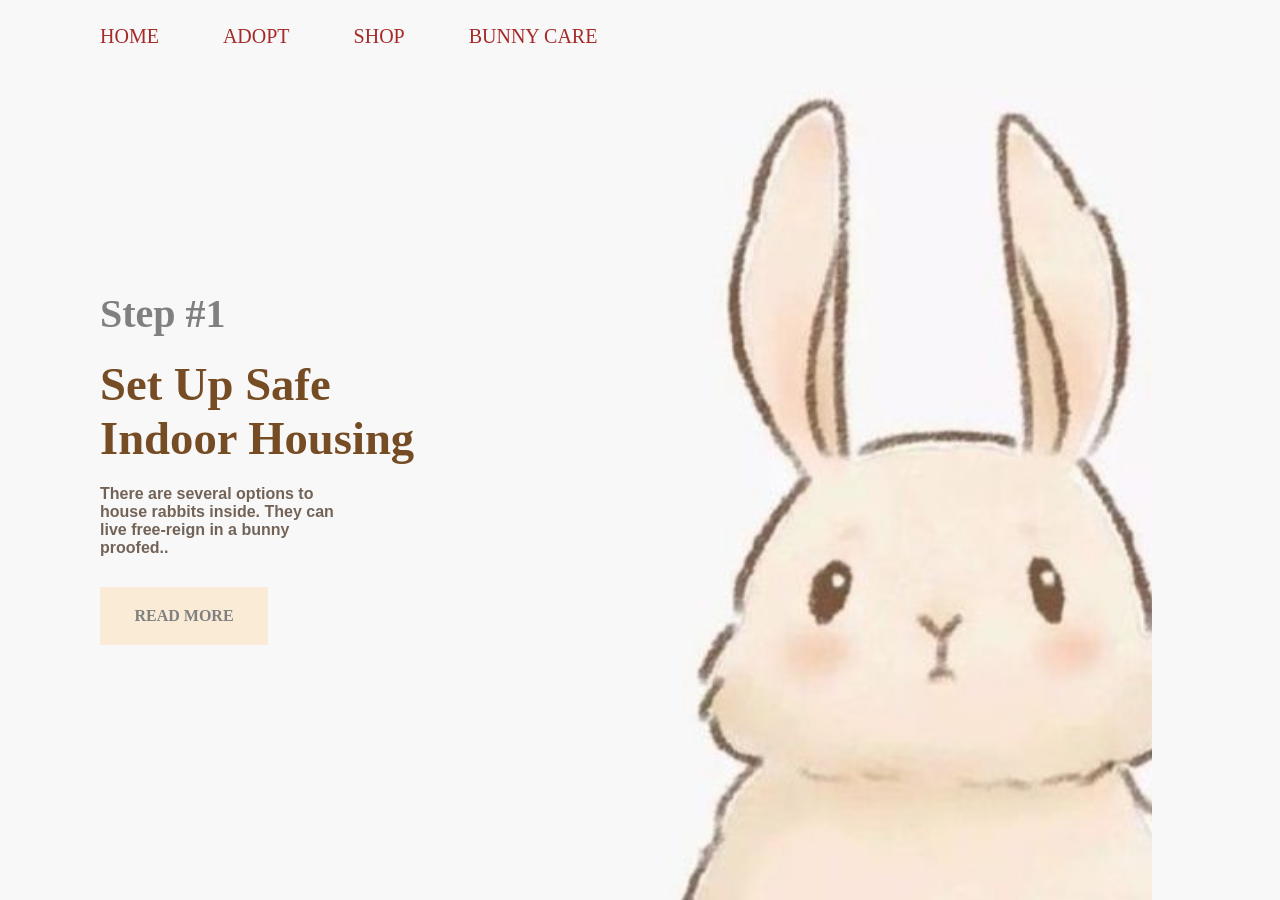
<file: index.html>
<!doctype html>
<html>
  <head>
    <title>Bunny World</title>
    <meta name="viewport" content="width=device-width" />
    <link rel="stylesheet" type="text/css" href="css/global.css" />
    <link rel="stylesheet" type="text/css" href="css/typography.css" />
  </head>
  <body>
    <script>
      function opencontent1(x) {
        document.getElementById('info1').style.display = "block";
        document.getElementById('info2').style.display = "none";
      }
    </script>
      <section class="navigation">
            <div class="home"><a href="index.html"><p>HOME</p></a></div>
            <div class="adopt"><a href="adopt.html"><p>ADOPT</p></a></div>
            <div class="shop"><a href="shop.html"><p>SHOP</p></a></div>
            <div class="bunnycare"><a href="bunnycare.html"><p>BUNNY CARE</p></a></div>
      </section>
      <section class="container">
          <div class="kiri">
              <div class="topic1"><h1>Step #1</h1></div>
              <div class="bunnycaree"><h2>Set Up Safe<br>Indoor Housing</h2></div>
              <div class="isi"><h3>There are several options to house rabbits inside. They can live free-reign in a bunny proofed.. </h3></div>
              <div class="readmore"><a href="bunnycare.html"><h4>READ MORE</h4></a></div>
          </div>
		  <div class="kanan"></div>
      </section>
  </body>
</html>
</file>
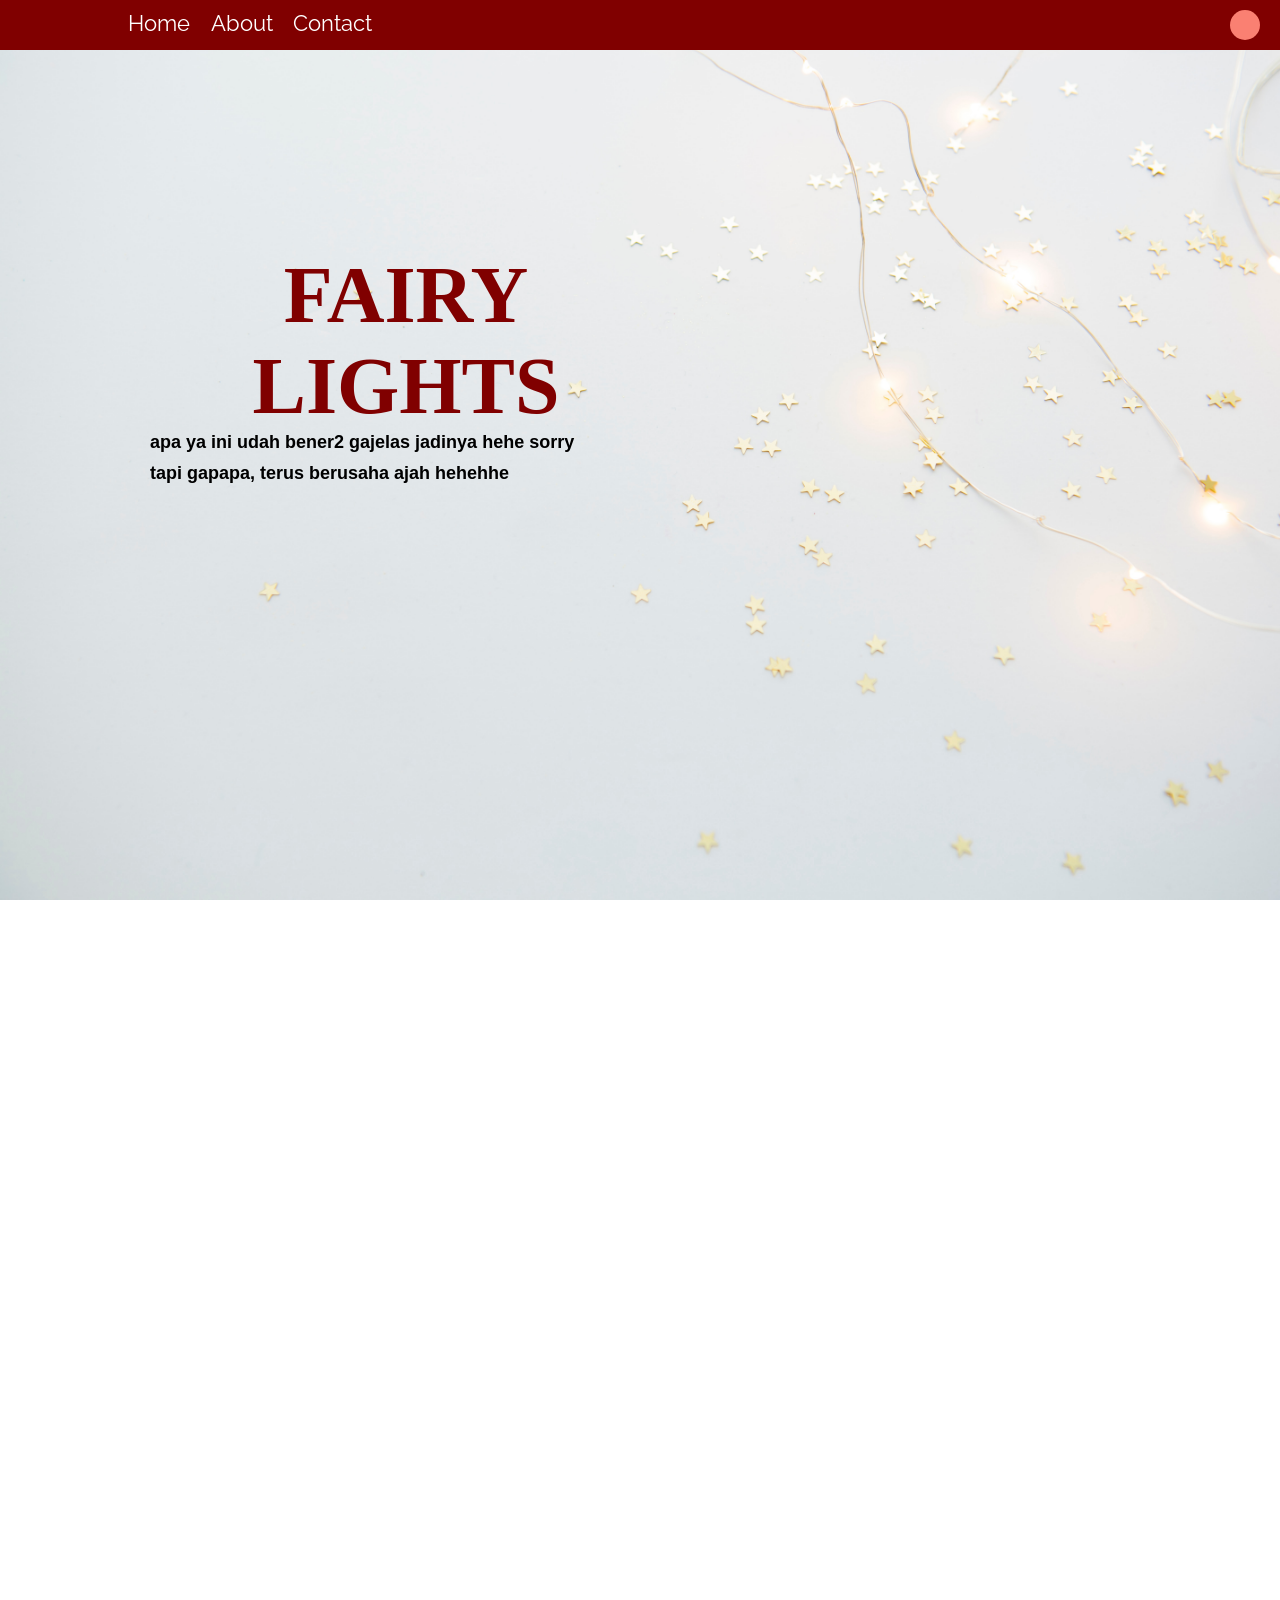
<file: REGINA_01023180060/index.html>
<!doctype html>
<html>
  <head>
    <meta name="viewport" content="width=device-width" />
    <link rel="stylesheet" type="text/css" href="css/global.css" />
    <link rel="stylesheet" type="text/css" href="css/typography.css" />
  </head>
  <body>
    <nav>
      <main>
        <a href="index.html" class="menu">Home</a>
        <a href="about.html" class="menu">About</a>
        <a href="contact.html" class="menu">Contact</a>
        <div class="selalukananatas"></div>
      </main>
    </nav>
    <section class="full">
    
        <div class="melayang">
          <h1>Fairy Lights</h1>
          <h3>apa ya ini udah bener2 gajelas jadinya hehe sorry</h3>
          <h3>tapi gapapa, terus berusaha ajah hehehhe</h3>
        </div>
    </section>
    <section></section>
  </body>
</html>
</file>
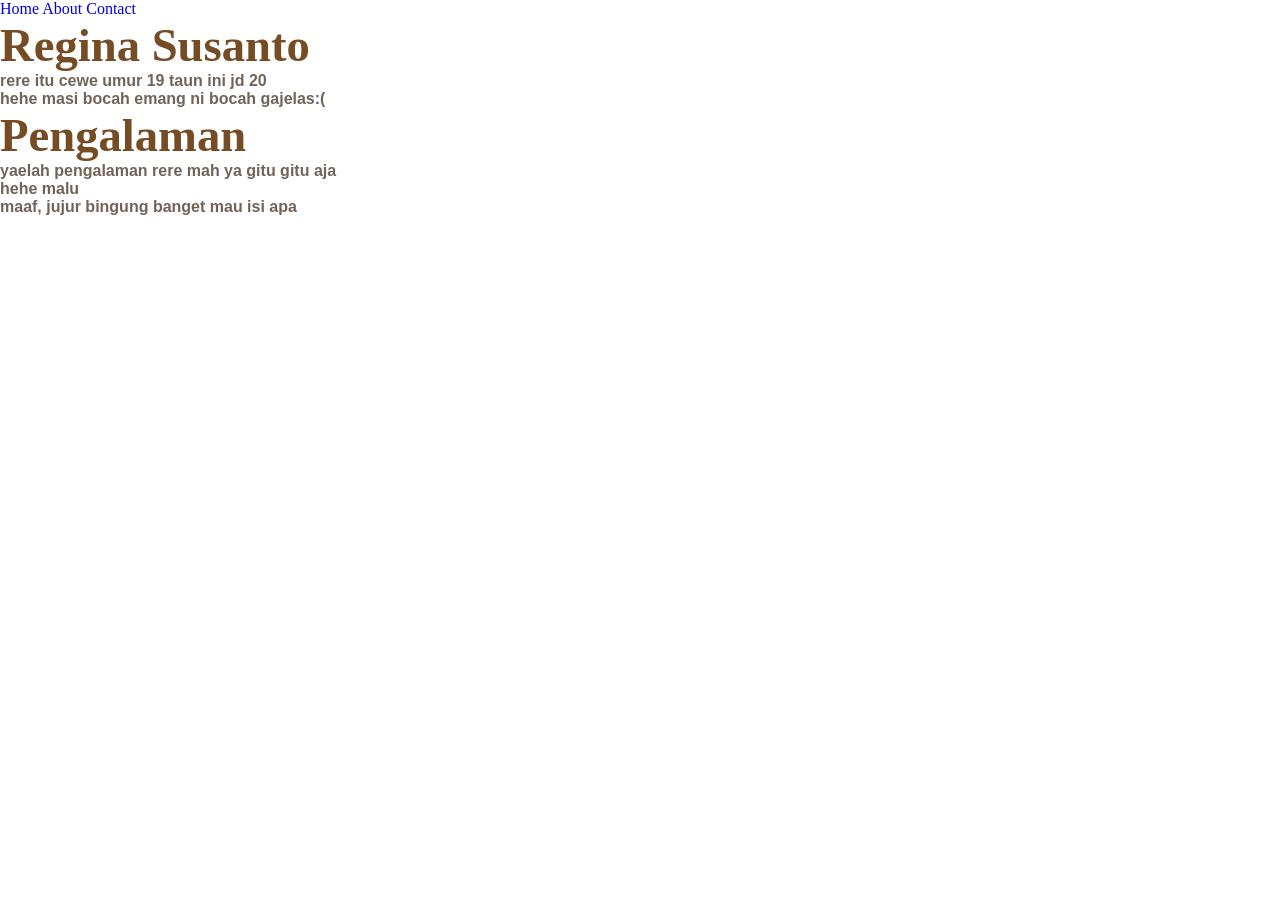
<file: about.html>
<!doctype html>
<html>
  <head>
    <meta name="viewport" content="width=device-width" />
    <link rel="stylesheet" type="text/css" href="css/global.css" />
    <link rel="stylesheet" type="text/css" href="css/typography.css" />
  </head>
  <body>
    <nav>
      <main>
        <a href="index.html" class="menu">Home</a>
        <a href="about.html"class="menu">About</a>
        <a href="contact.html"class="menu">Contact</a>
        <div class="selalukananatas"></div>
      </main>
    </nav>
    <section class="full">
      <main>
        <div class="melayang">
          
        <h2>Regina Susanto</h2>
        <h3>rere itu cewe umur 19 taun ini jd 20</h3>
        <h3>hehe masi bocah emang ni bocah gajelas:(</h3>
        <h2>Pengalaman</h2>
        <h3>yaelah pengalaman rere mah ya gitu gitu aja</h3>
        <h3>hehe malu</h3>
        <h3>maaf, jujur bingung banget mau isi apa</h3>
      </div>
      </main>
    </section>
    <section></section>
  </body>
</html>
</file>
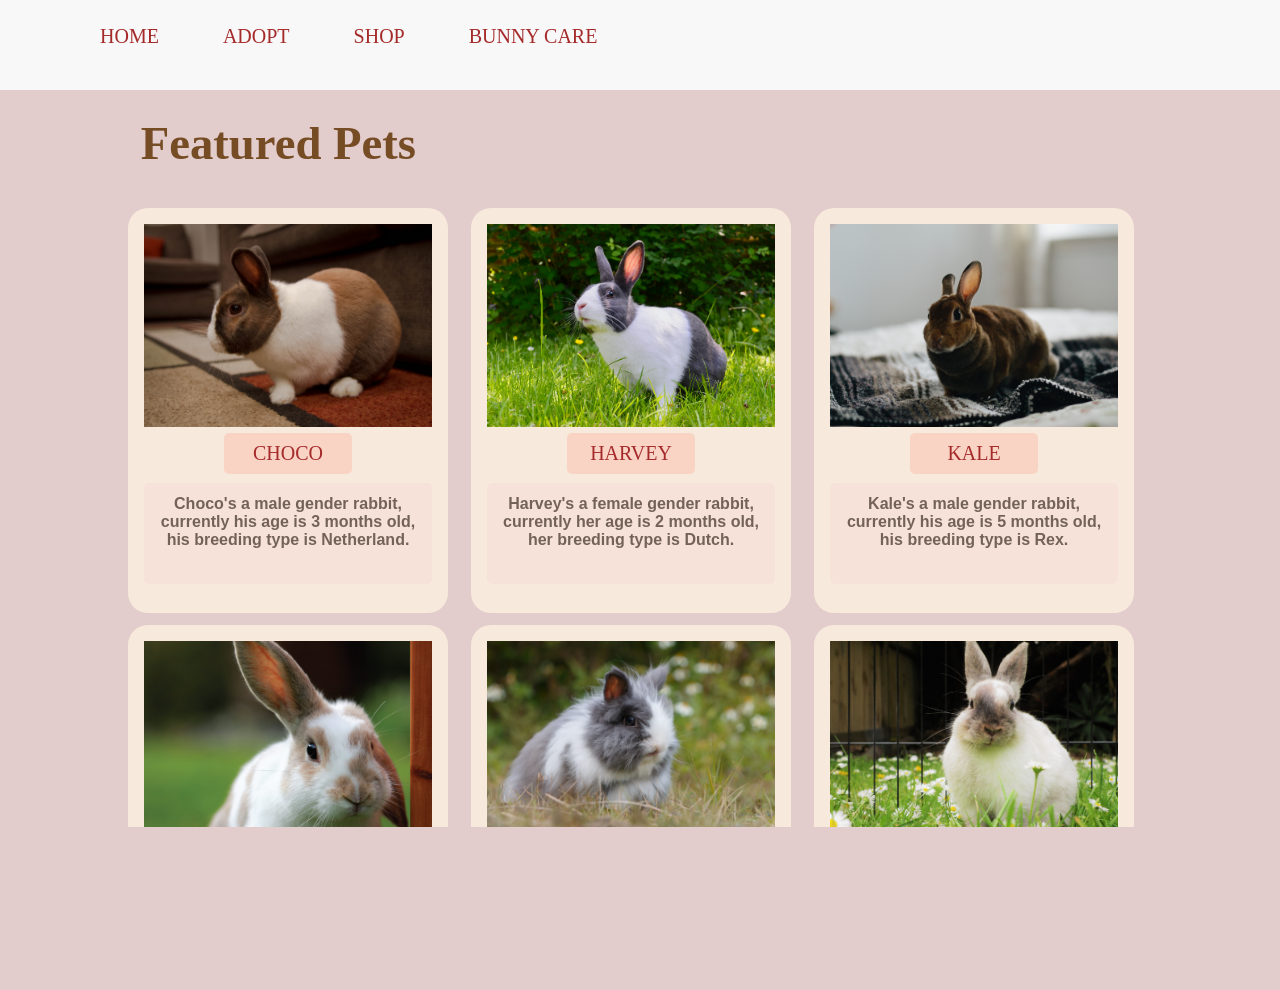
<file: adopt.html>
<!doctype html>
<html>
  <head>
    <title>Bunny World</title>
    <meta name="viewport" content="width=device-width" />
    <link rel="stylesheet" type="text/css" href="css/global.css" />
    <link rel="stylesheet" type="text/css" href="css/typography.css" />
  </head>
  <body>
      <section class="navigation">
            <div class="home"><a href="index.html"><p>HOME</p></a></div>
            <div class="adopt"><a href="adopt.html"><p>ADOPT</p></a></div>
            <div class="shop"><a href="shop.html"><p>SHOP</p></a></div>
            <div class="bunnycare"><a href="bunnycare.html"><p>BUNNY CARE</p></a></div>
      </section>
      <section>
        <div class="background2">
        <div class ="featured"><h2>Featured Pets</h2></div>
        <div class="shapefull">
        <div class="shape">
          <div class="rabbit1"></div>
          <div class="name"><p>CHOCO</p></div>
          <div class="description"><h3>Choco's a male gender rabbit, currently his age is 3 months old, his breeding type is Netherland.</h3></div>
        </div>
        <div class="shape">
          <div class="rabbit2">
          </div>
          <div class="name"><p>HARVEY</p></div>
          <div class="description"><h3>Harvey's a female gender rabbit, currently her age is 2 months old, her breeding type is Dutch.</h3></div>
        </div>
        <div class="shape">
          <div class="rabbit3">
            
          </div>
          <div class="name"><p>KALE</p></div>
          <div class="description"><h3>Kale's a male gender rabbit, currently his age is 5 months old, his breeding type is Rex.</h3></div>
          </div>
        <div class="shape">
          <div class="rabbit4">
           
          </div>
           <div class="name"><p>ABBY</p></div>
           <div class="description"><h3>Abby's a female gender rabbit, currently her age is 15 months old, her breeding type is Mini Satin.</h3></div>
        </div>
        <div class="shape">
          <div class="rabbit5">
            
          </div>
          <div class="name"><p>BACCA</p></div>
          <div class="description"><h3>Bacca's a male gender rabbit, currently his age is 2 months old, his breeding type is Jersey Wooly.</h3></div>
        </div>
        <div class="shape">
          <div class="rabbit6">
            
          </div>
          <div class="name"><p>TAKI</p></div>
          <div class="description"><h3>Taki's a female gender rabbit, currently her age is 9 months old, her breeding type is Polish.</h3></div>
        </div>
        </div>
         </div>
    </section>
</file>
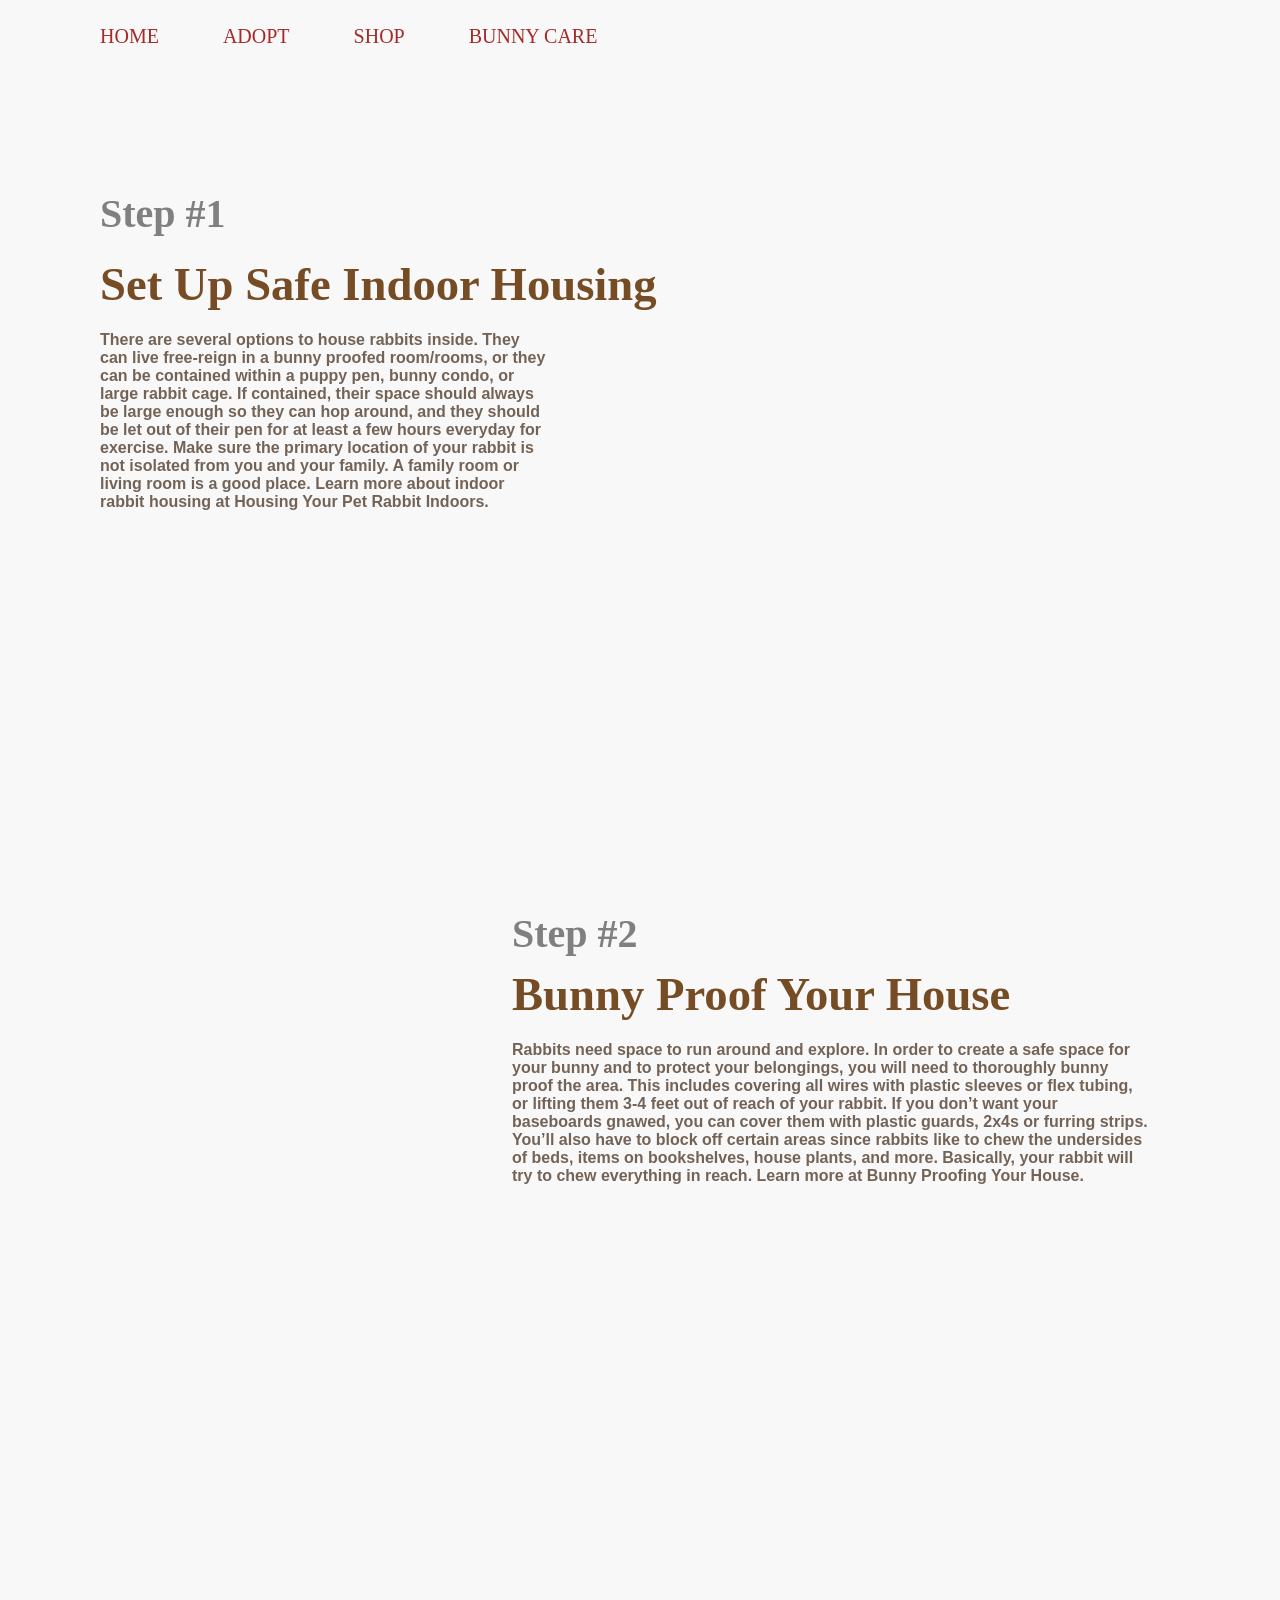
<file: bunnycare.html>
<!doctype html>
<html>
  <head>
    <title>Bunny World</title>
    <meta name="viewport" content="width=device-width" />
    <link rel="stylesheet" type="text/css" href="css/global.css" />
    <link rel="stylesheet" type="text/css" href="css/typography.css" />
  </head>
  <body>
      <section class="navigation">
            <div class="home"><a href="index.html"><p>HOME</p></a></div>
            <div class="adopt"><a href="adopt.html"><p>ADOPT</p></a></div>
            <div class="shop"><a href="shop.html"><p>SHOP</p></a></div>
            <div class="bunnycare"><a href="bunnycare.html"><p>BUNNY CARE</p></a></div>
      </section>
     <section class="container">
          <div class="kiri">
              <div class="topik1"><h1>Step #1</h1></div>
              <div class="bunnycaree"><h2>Set Up Safe Indoor Housing</h2></div>
              <div class="isi1"><h3>There are several options to house rabbits inside. They can live free-reign in a bunny proofed room/rooms, or they can be contained within a puppy pen, bunny condo, or large rabbit cage.  If contained, their space should always be large enough so they can hop around, and they should be let out of their pen for at least a few hours everyday for exercise.

Make sure the primary location of your rabbit is not isolated from you and your family. A family room or living room is a good place. Learn more about indoor rabbit housing at Housing Your Pet Rabbit Indoors.</h3></div>
          </div>
      </section>
      <section class="container">
              <div class="topik"><h1>Step #2</h1></div>
              <div class="judul"><h2>Bunny Proof Your House</h2></div>
              <div class="fill"><h3>Rabbits need space to run around and explore. In order to create a safe space for your bunny and to protect your belongings, you will need to thoroughly bunny proof the area. This includes covering all wires with plastic sleeves or flex tubing, or lifting them 3-4 feet out of reach of your rabbit.

If you don’t want your baseboards gnawed, you can cover them with plastic guards, 2x4s or furring strips. You’ll also have to block off certain areas since rabbits like to chew the undersides of beds, items on bookshelves, house plants, and more. Basically, your rabbit will try to chew everything in reach. Learn more at Bunny Proofing Your House.</h3></div>
      </section>
</file>
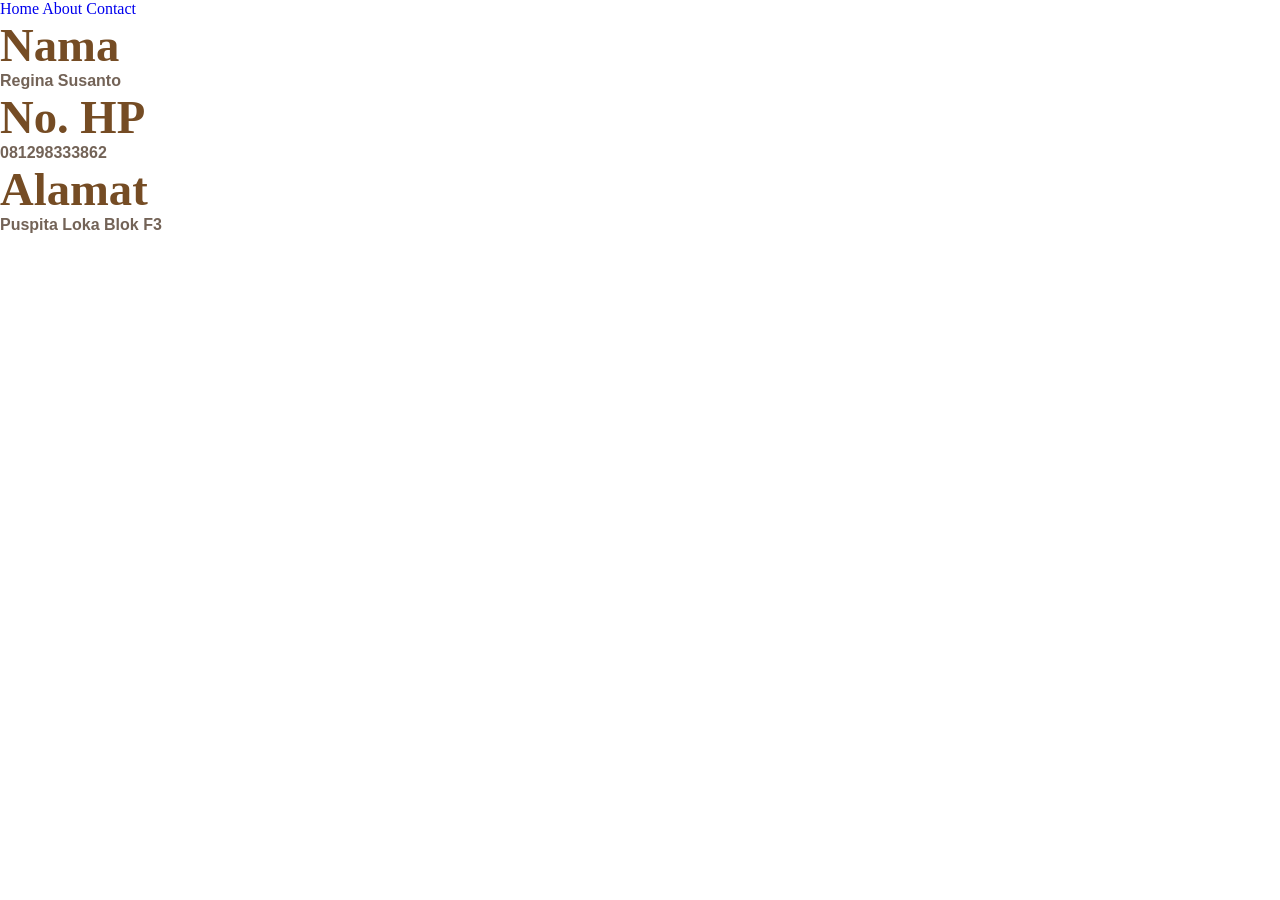
<file: contact.html>
<!doctype html>
<html>
  <head>
    <meta name="viewport" content="width=device-width" />
    <link rel="stylesheet" type="text/css" href="css/global.css" />
    <link rel="stylesheet" type="text/css" href="css/typography.css" />
  </head>
  <body>
    <nav>
      <main>
        <a href="index.html" class="menu">Home</a>
        <a href="about.html"class="menu">About</a>
        <a href="contact.html"class="menu">Contact</a>
        <div class="selalukananatas"></div>
      </main>
    </nav>
    <section class="full">
      <main>
        <div class="melayang">
        <h2>Nama</h2>
        <h3>Regina Susanto</h3>
        <h2>No. HP</h2>
        <h3>081298333862</h3>
        <h2>Alamat</h2>
        <h3>Puspita Loka Blok F3</h3>
      </div>
      </main>
    </section>
    <section></section>
  </body>
</html>
</file>
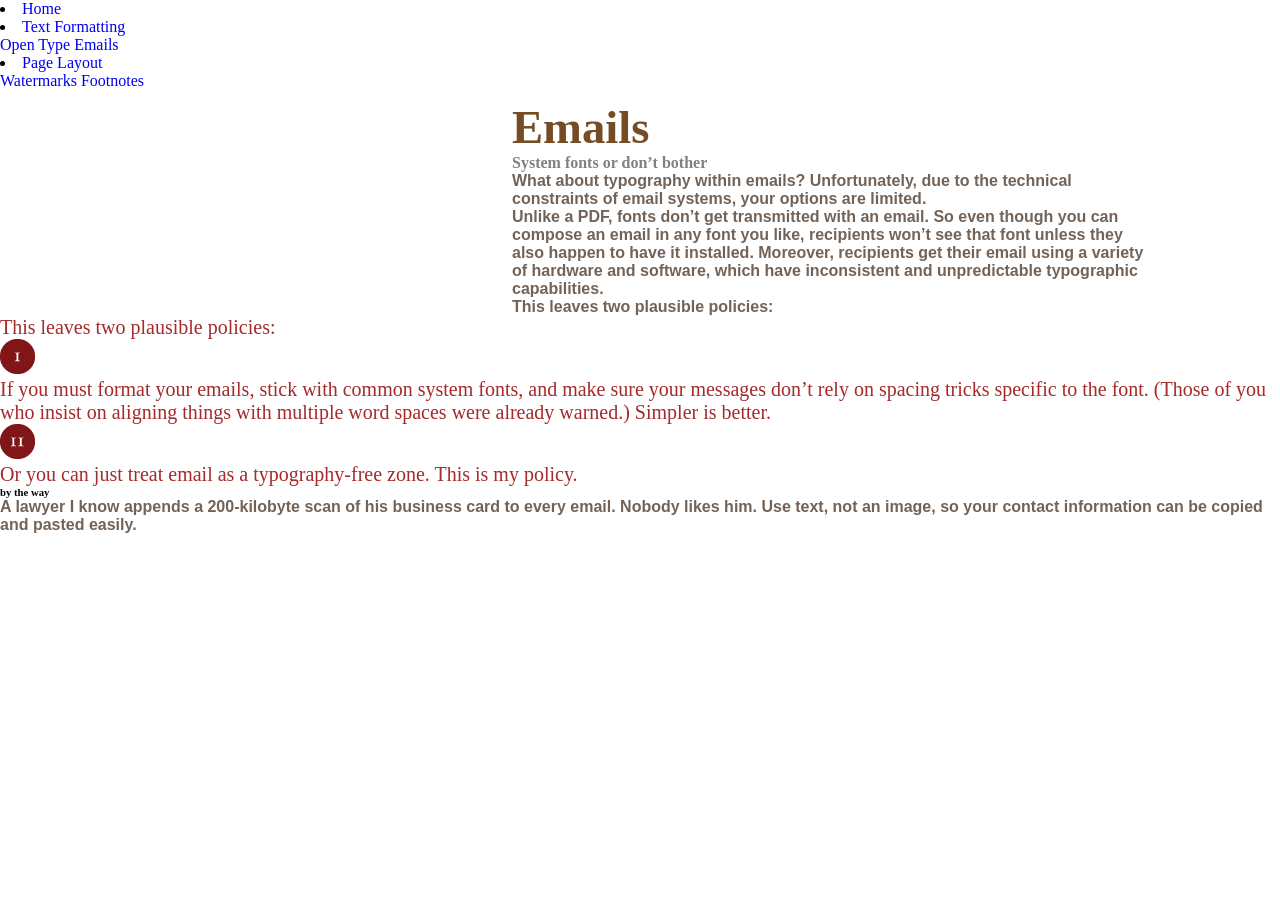
<file: emails.html>
<!doctype html>
<html>
  <head>
    <title>Typography for Lawyers</title>
    <meta name="viewport" content="width=device-width" />
    <link rel="stylesheet" type="text/css" href="css/global.css" />
    <link rel="stylesheet" type="text/css" href="css/typography.css" />
  </head>
  <body>
    <nav>
      <main>
        <li><a href="index.html" class="menu">Home</a></li>
        <li class="dropdown">
          <a href="#" class="menu">Text Formatting</a>
          <div class="dropdown-content">
            <a href="opentype.html" class="menu">Open Type</a>
            <a href="emails.html" class="menu">Emails</a>
          </div>
        </li>
        
        <li class="dropdown">
          <a href="#" class="menu">Page Layout</a>
          <div class="dropdown-content">
            <a href="watermarks.html" class="menu">Watermarks</a>
            <a href="footnotes.html" class="menu">Footnotes</a>
          </div>
        </li>
      </main>
    </nav>
    
    <section class="full">
      <main>
        <div class="judul">
          <h2>Emails</h2>
          <h4>System fonts or don’t bother</h4>
          <h3>What about typography within emails? Unfortunately, due to the technical constraints of email systems, your options are limited.</h3>
          <h3>Unlike a PDF, fonts don’t get transmitted with an email. So even though you can compose an email in any font you like, recipients won’t see that font unless they also happen to have it installed. Moreover, recipients get their email using a variety of hardware and software, which have inconsistent and unpredictable typographic capabilities.</h3>
          <h3>This leaves two plausible policies:</h3>
        </div>
      </main>
    </section>
    
    <section class="full">
      <main>
        <div class="textone">
          <p>This leaves two plausible policies:</p>
        </div>
        <div class="texttwo">
            <div class="twodivide">
              <div class="number"><img src="image/number1.png" width="35" height="35"></div>
              <div class="textdivide">
                <p>If you must format your emails, stick with common system fonts, and make sure your messages don’t rely on spacing tricks specific to the font. (Those of you who insist on aligning things with multiple word spaces were already warned.) Simpler is better.

</p>
              </div>
            </div>
            <div class="twodivide">
              <div class="number"><img src="image/number2.png" width="35" height="35"></div>
              <div class="textdivide">
              <p>Or you can just treat email as a typography-free zone. This is my policy.

</p>
</div>
<div class="textthree">
<h6>by the way</h6>

<h3>A lawyer I know appends a 200-kilobyte scan of his business card to every email. Nobody likes him. Use text, not an image, so your contact information can be copied and pasted easily.</h3>
              </div>
            </div>
            </div>
            </main>
            </section>
  </body>
</html>
</file>
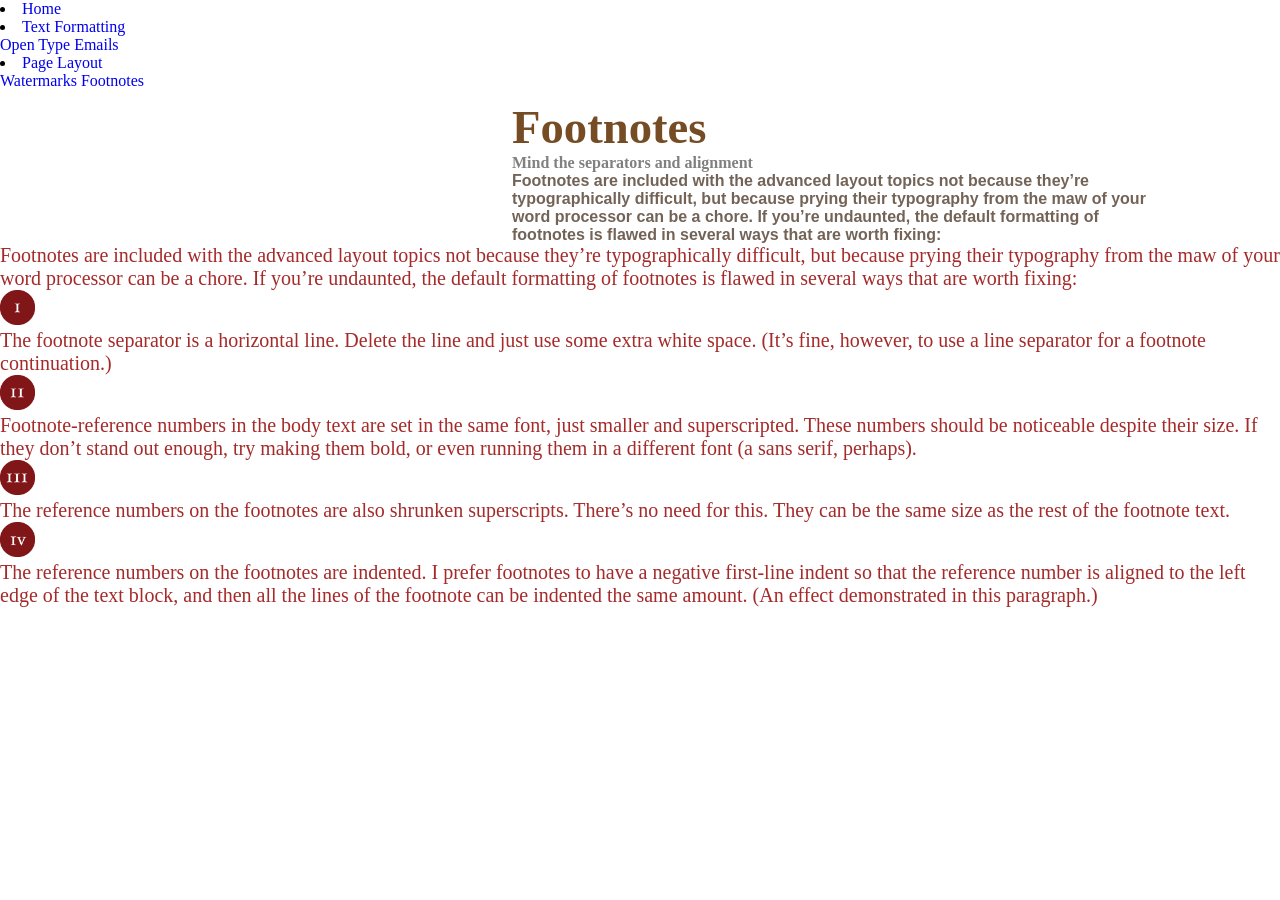
<file: footnotes.html>
<!doctype html>
<html>
  <head>
    <title>Typography for Lawyers</title>
    <meta name="viewport" content="width=device-width" />
    <link rel="stylesheet" type="text/css" href="css/global.css" />
    <link rel="stylesheet" type="text/css" href="css/typography.css" />
  </head>
  <body>
    <nav>
      <main>
        <li><a href="index.html" class="menu">Home</a></li>
        <li class="dropdown">
          <a href="#" class="menu">Text Formatting</a>
          <div class="dropdown-content">
            <a href="opentype.html" class="menu">Open Type</a>
            <a href="emails.html" class="menu">Emails</a>
          </div>
        </li>
        
        <li class="dropdown">
          <a href="#" class="menu">Page Layout</a>
          <div class="dropdown-content">
            <a href="watermarks.html" class="menu">Watermarks</a>
            <a href="footnotes.html" class="menu">Footnotes</a>
          </div>
        </li>
      </main>
    </nav>
    
    <section class="full">
      <main>
        <div class="judul">
          <h2>Footnotes</h2>
          <h4>Mind the separators and alignment</h4>
          <h3>Footnotes are included with the advanced layout topics not because they’re typographically difficult, but because prying their typography from the maw of your word processor can be a chore. If you’re undaunted, the default formatting of footnotes is flawed in several ways that are worth fixing:</h3>
        </div>
      </main>
      </section>
      
      <section class="full">
      <main>
        <div class="textone">
          <p>Footnotes are included with the advanced layout topics not because they’re typographically difficult, but because prying their typography from the maw of your word processor can be a chore. If you’re undaunted, the default formatting of footnotes is flawed in several ways that are worth fixing:</p>
        </div>
        <div class="texttwo">
          <div class="dividetexttwo">
            <div class="twodivide">
              <div class="number"><img src="image/number1.png" width="35" height="35"></div>
              <div class="textdivide">
                <p>The footnote separator is a horizontal line. Delete the line and just use some extra white space. (It’s fine, however, to use a line separator for a footnote continuation.)</p>
              </div>
            </div>
            <div class="twodivide">
              <div class="number"><img src="image/number2.png" width="35" height="35"></div>
              <div class="textdivide">
              <p>Footnote-reference numbers in the body text are set in the same font, just smaller and superscripted. These numbers should be noticeable despite their size. If they don’t stand out enough, try making them bold, or even running them in a different font (a sans serif, perhaps).</p>
              </div>
            </div>
          </div>
          <div class="dividetexttwo">
            <div class="twodivide">
              <div class="number"><img src="image/number3.png" width="35" height="35"></div>
              <div class="textdivide">
               <p> The reference numbers on the footnotes are also shrunken superscripts. There’s no need for this. They can be the same size as the rest of the footnote text.</p>
              </div>
            </div>
            <div class="twodivide">
              <div class="number"><img src="image/number4.png" width="35" height="35"></div>
              <div class="textdivide">
                <p>The reference numbers on the footnotes are indented. I prefer footnotes to have a negative first-line indent so that the reference number is aligned to the left edge of the text block, and then all the lines of the footnote can be indented the same amount. (An effect demonstrated in this paragraph.)</p>
                </div>
                </div>
                </div>
                </div>
              </main>
    </section>
    
  </body>
</html>
</file>
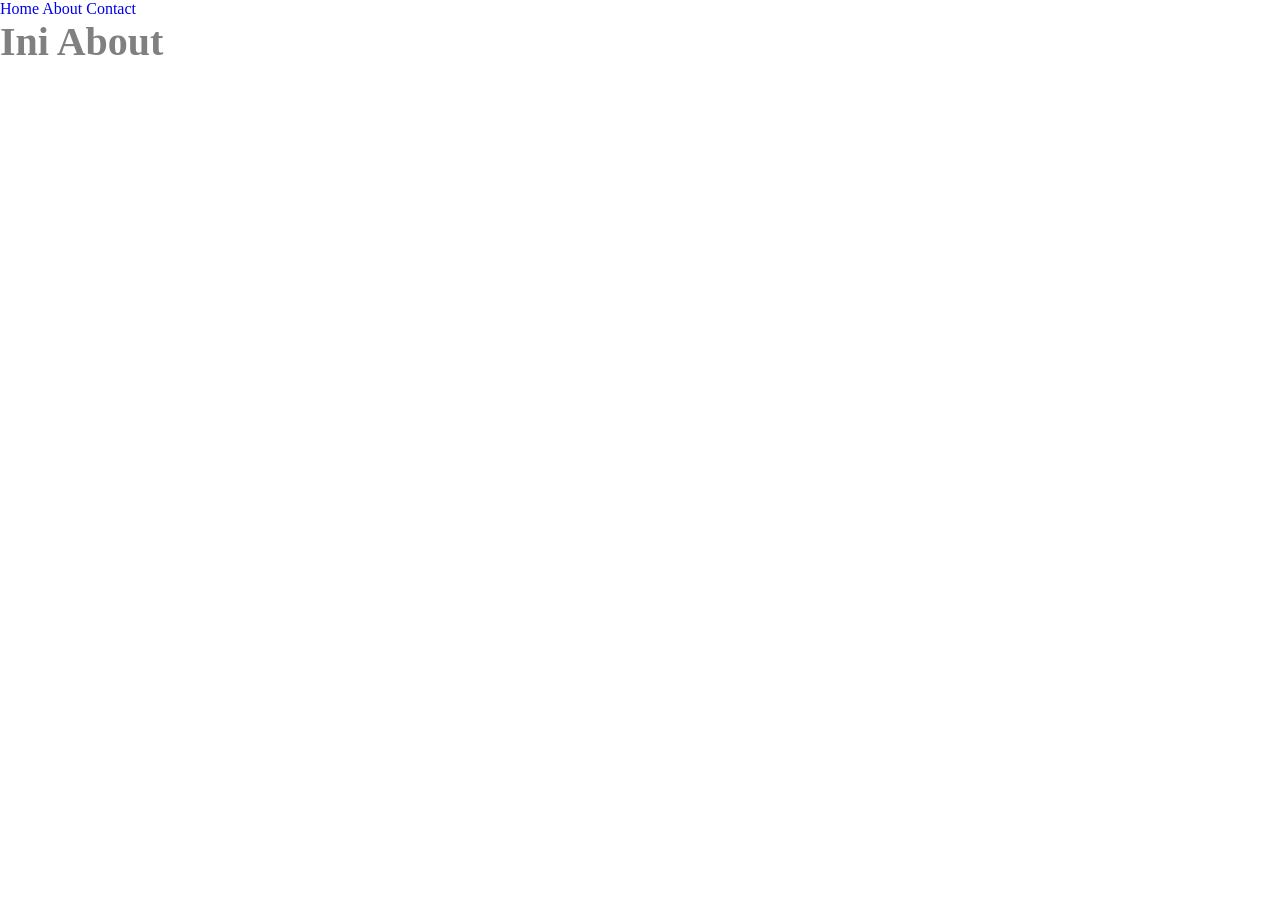
<file: home.html>
<!doctype html>
<html>
  <head>
    <meta name="viewport" content="width=device-width" />
    <link rel="stylesheet" type="text/css" href="css/global.css" />
    <link rel="stylesheet" type="text/css" href="css/typography.css" />
  </head>
  <body>
    <nav>
      <main>
        <a href="index.html" class="menu">Home</a>
        <a href="about.html"class="menu">About</a>
        <a href="contact.html"class="menu">Contact</a>
        <div class="selalukananatas"></div>
      </main>
    </nav>
    <section>
      <main>
        <h1>Ini About</h1>
        

      </main>
    </section>
    <section></section>
  </body>
</html>
</file>
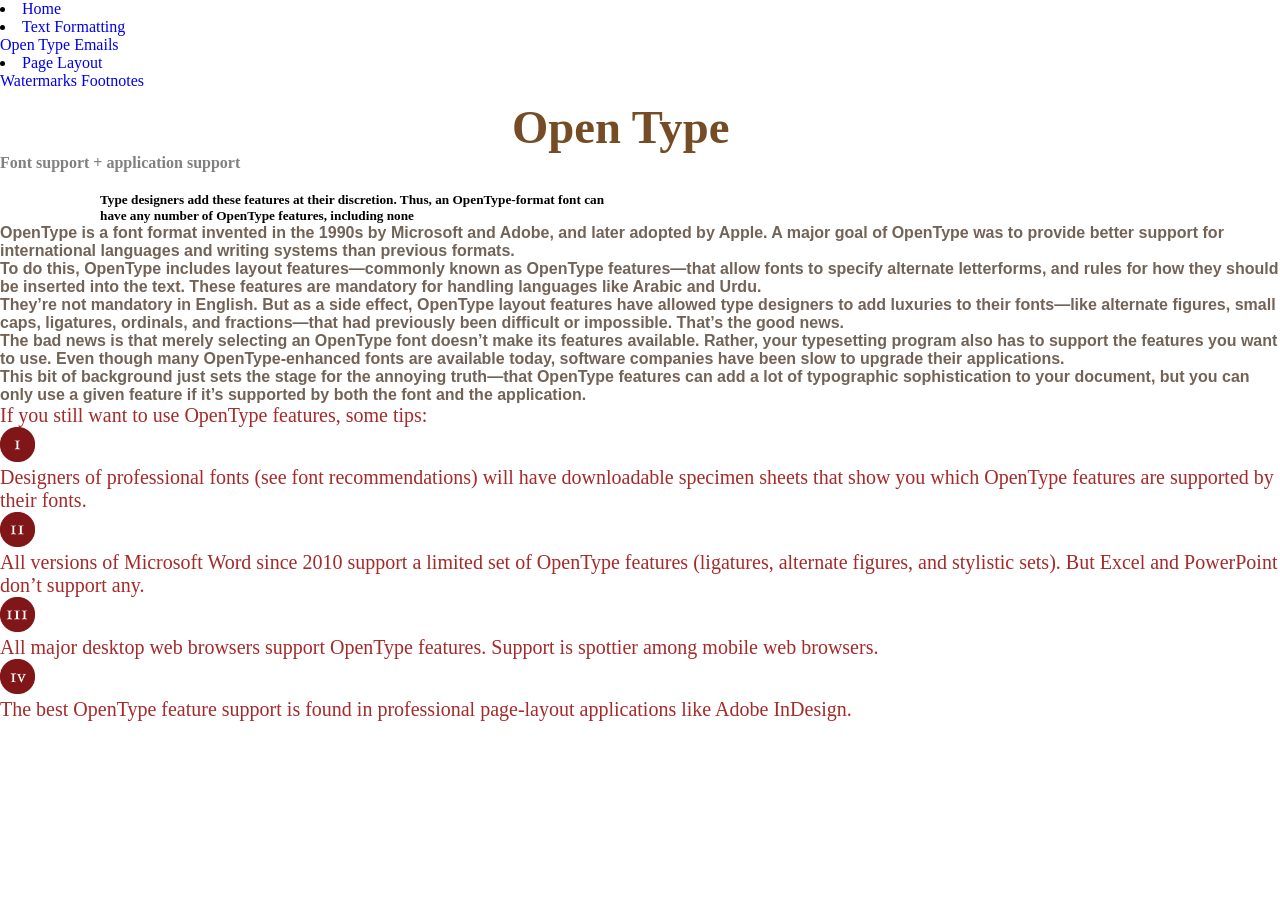
<file: opentype.html>
<!doctype html>
<html>
  <head>
    <title>Typography for Lawyers</title>
    <meta name="viewport" content="width=device-width" />
    <link rel="stylesheet" type="text/css" href="css/global.css" />
    <link rel="stylesheet" type="text/css" href="css/typography.css" />
  </head>
  <body>
    <nav>
      <main>
        <li><a href="index.html" class="menu">Home</a></li>
        <li class="dropdown">
          <a href="#" class="menu">Text Formatting</a>
          <div class="dropdown-content">
            <a href="opentype.html" class="menu">Open Type</a>
            <a href="emails.html" class="menu">Emails</a>
          </div>
        </li>
        
        <li class="dropdown">
          <a href="#" class="menu">Page Layout</a>
          <div class="dropdown-content">
            <a href="watermarks.html" class="menu">Watermarks</a>
            <a href="footnotes.html" class="menu">Footnotes</a>
          </div>
        </li>
      </main>
    </nav>
    
    <section class="full">
      <main>
        <div class="judul">
          <h2>Open Type</h2>
        </div>
        
        <div class="subjudul">
          <h4>Font support + application support</h4>
        </div>
        
        <div class="isi">
          <h5>Type designers add these features at their discretion. Thus, an OpenType-format font can have any number of OpenType features, including none</h5>
        </div>
      </main>
    </section>
    
    <section class="full">
      <main>
        <div class="text">
          <h3>OpenType is a font format invented in the 1990s by Microsoft and Adobe, and later adopted by Apple. A major goal of OpenType was to provide better support for international languages and writing systems than previous formats.</h3>
          <h3>To do this, OpenType includes layout features—commonly known as OpenType features—that allow fonts to specify alternate letterforms, and rules for how they should be inserted into the text. These features are mandatory for handling languages like Arabic and Urdu.</h3>
          <h3>They’re not mandatory in English. But as a side effect, OpenType layout features have allowed type designers to add luxuries to their fonts—like alternate figures, small caps, ligatures, ordinals, and fractions—that had previously been difficult or impossible. That’s the good news.</h3>
          <h3>The bad news is that merely selecting an OpenType font doesn’t make its features available. Rather, your typesetting program also has to support the features you want to use. Even though many OpenType-enhanced fonts are available today, software companies have been slow to upgrade their applications.</h3>
          <h3>This bit of background just sets the stage for the annoying truth—that OpenType features can add a lot of typographic sophistication to your document, but you can only use a given feature if it’s supported by both the font and the application.</h3>
        </div>
      </main>
    </section>
    
    <section class="full">
      <main>
        <div class="textone">
          <p>If you still want to use OpenType features, some tips:</p>
        </div>
        <div class="texttwo">
          <div class="dividetexttwo">
            <div class="twodivide">
              <div class="number"><img src="image/number1.png" width="35" height="35"></div>
              <div class="textdivide">
                <p>Designers of professional fonts (see font recommendations) will have downloadable specimen sheets that show you which OpenType features are supported by their fonts.</p>
              </div>
            </div>
            <div class="twodivide">
              <div class="number"><img src="image/number2.png" width="35" height="35"></div>
              <div class="textdivide">
              <p>All versions of Microsoft Word since 2010 support a limited set of OpenType features (ligatures, alternate figures, and stylistic sets). But Excel and PowerPoint don’t support any.</p>
              </div>
            </div>
          </div>
          <div class="dividetexttwo">
            <div class="twodivide">
              <div class="number"><img src="image/number3.png" width="35" height="35"></div>
              <div class="textdivide">
               <p> All major desktop web browsers support OpenType features. Support is spottier among mobile web browsers.</p>
              </div>
            </div>
            <div class="twodivide">
              <div class="number"><img src="image/number4.png" width="35" height="35"></div>
              <div class="textdivide">
                <p>The best OpenType feature support is found in professional page-layout applications like Adobe InDesign.</p>
              </div>
            </div>
          </div>
          </div>
        </div>
      </main>
    </section>
  </body>
</html>
</file>
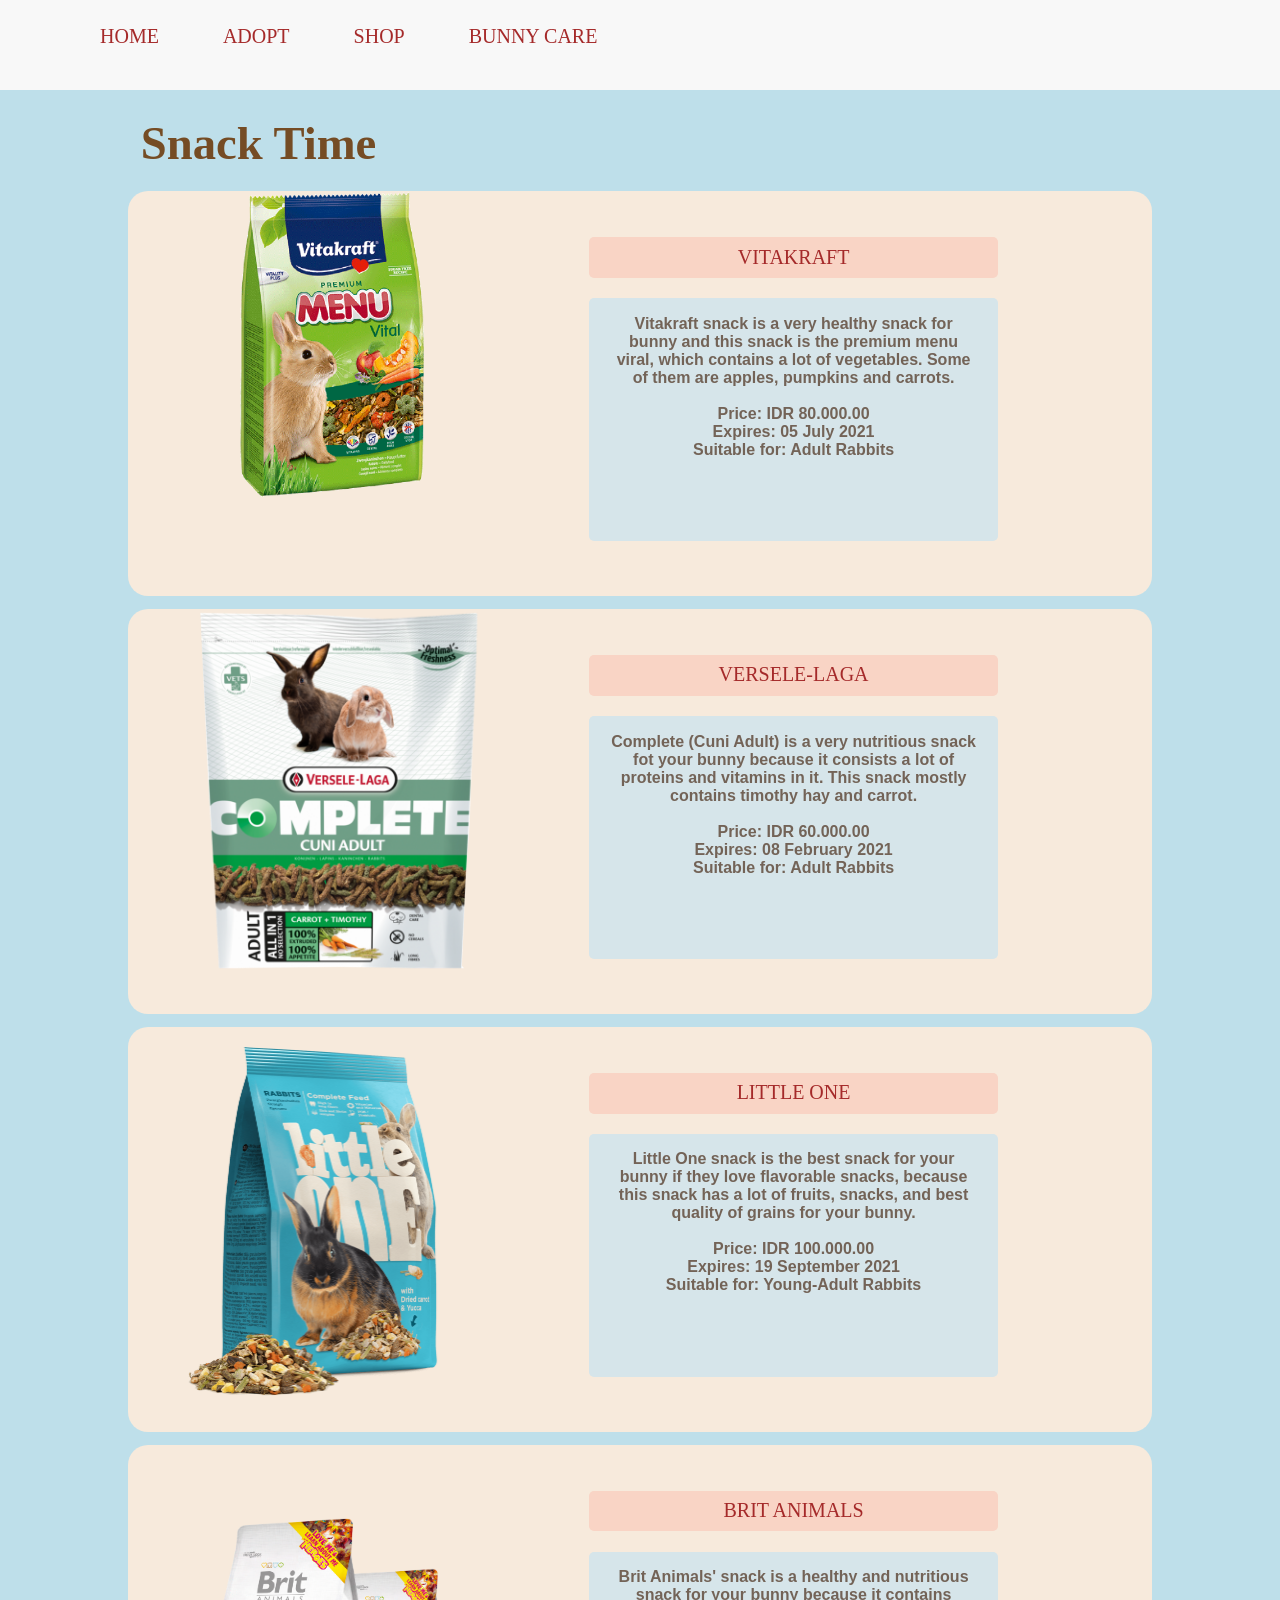
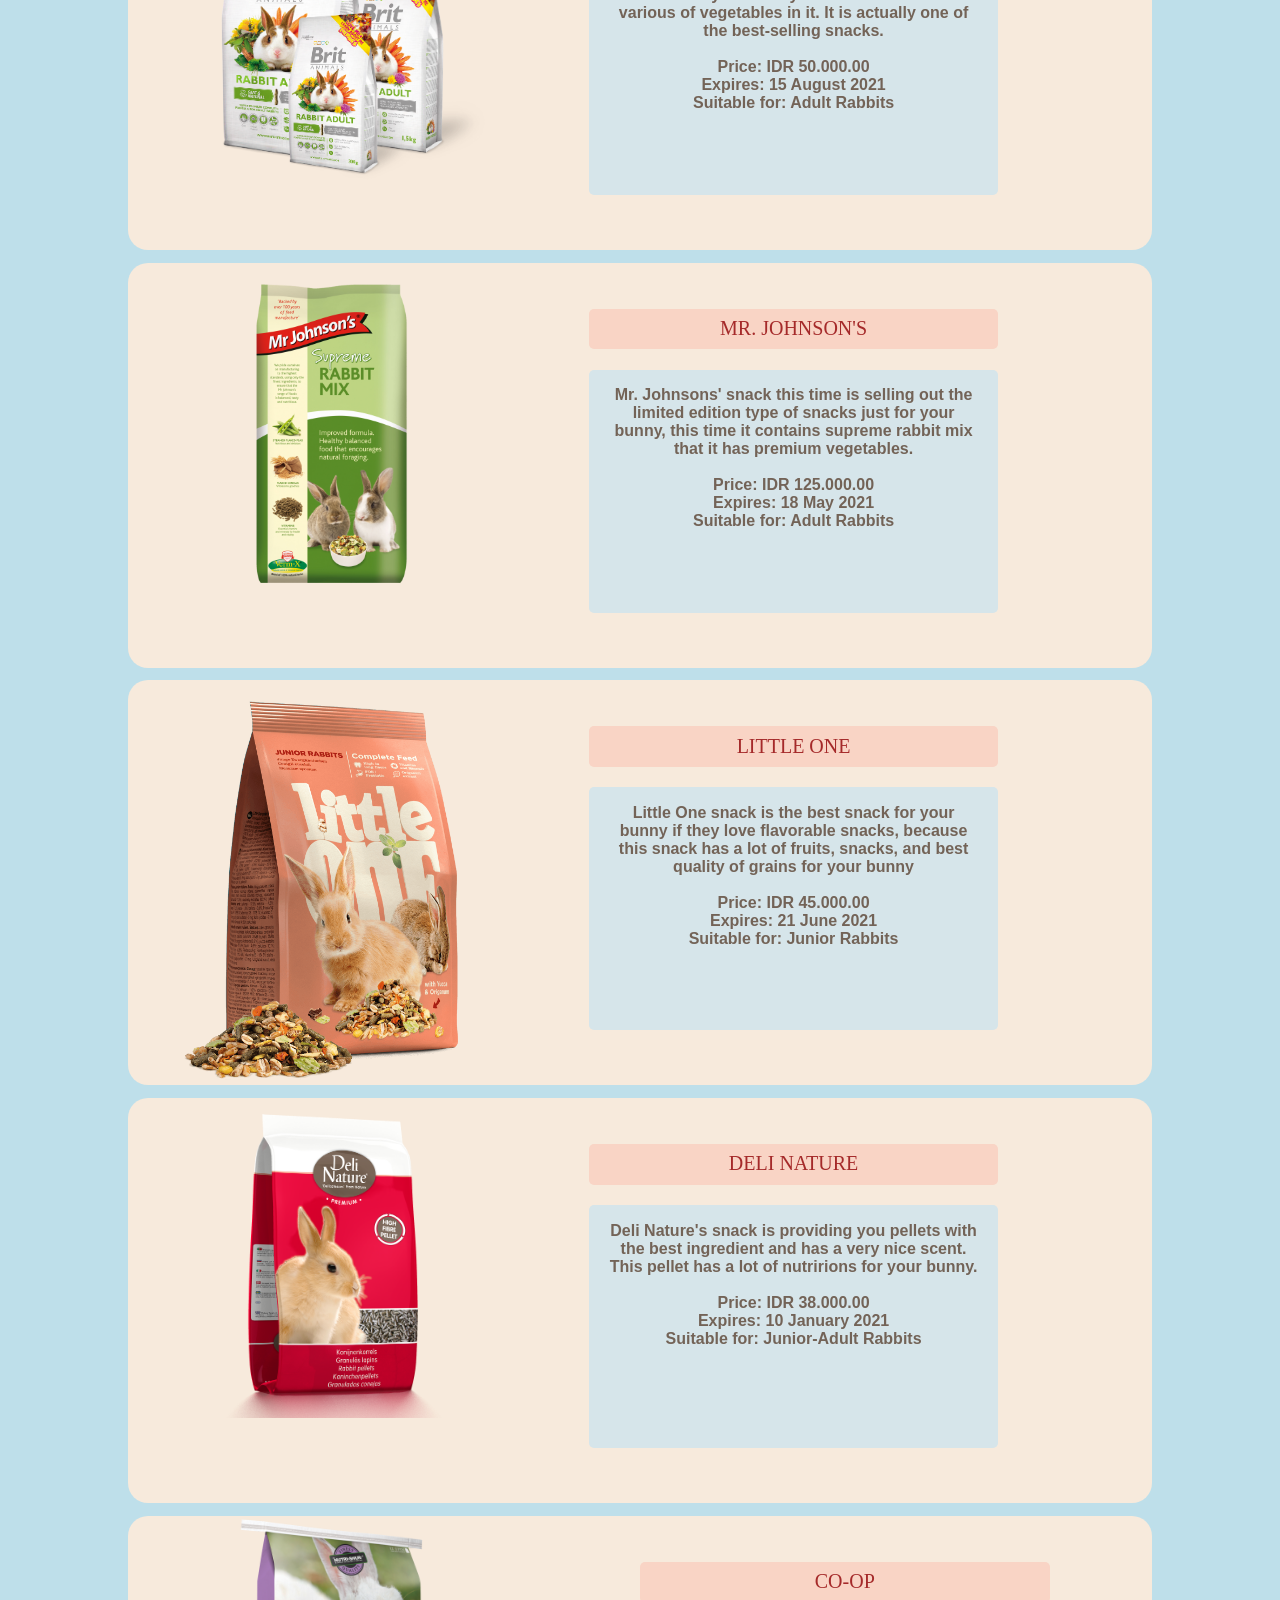
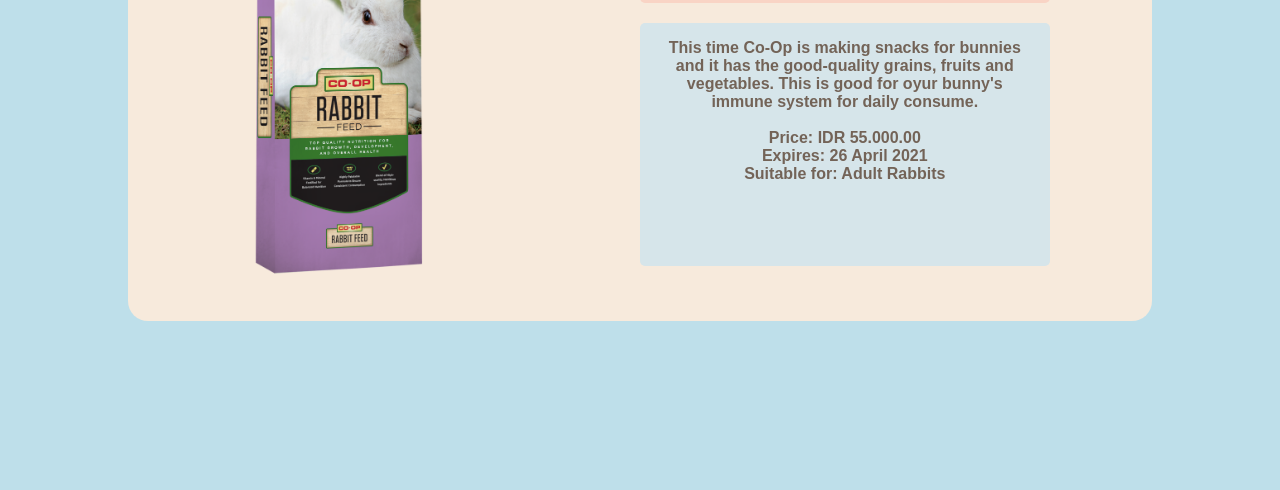
<file: shop.html>
<!doctype html>
<html>
  <head>
    <title>Bunny World</title>
    <meta name="viewport" content="width=device-width" />
    <link rel="stylesheet" type="text/css" href="css/global.css" />
    <link rel="stylesheet" type="text/css" href="css/typography.css" />
  </head>
  <body>
      <section class="navigation">
            <div class="home"><a href="index.html"><p>HOME</p></a></div>
            <div class="adopt"><a href="adopt.html"><p>ADOPT</p></a></div>
            <div class="shop"><a href="shop.html"><p>SHOP</p></a></div>
            <div class="bunnycare"><a href="bunnycare.html"><p>BUNNY CARE</p></a></div>
      </section>
      <section>
        <div class="background1">
        <div class ="featured"><h2>Snack Time</h2></div>
        <div class="shape1">
          <div class="food1"></div>
          <div class="name1"><p>VITAKRAFT</p></div>
          <div class="description1"><h3>Vitakraft snack is a very healthy snack for bunny and this snack is the premium menu viral, which contains a lot of vegetables. Some of them are apples, pumpkins and carrots.<br><br>Price: IDR 80.000.00<br>Expires: 05 July 2021<br>Suitable for: Adult Rabbits</h3></div>
        </div>
        <div class="shape1">
          <div class="food2"></div>
          <div class="name1"><p>VERSELE-LAGA</p></div>
          <div class="description1"><h3>Complete (Cuni Adult) is a very nutritious snack fot your bunny because it consists a lot of proteins and vitamins in it. This snack mostly contains timothy hay and carrot.<br><br>Price: IDR 60.000.00<br>Expires: 08 February 2021<br>Suitable for: Adult Rabbits</h3></div>
        </div>
        <div class="shape1">
          <div class="food3"></div>
          <div class="name1"><p>LITTLE ONE</p></div>
          <div class="description1"><h3>Little One snack is the best snack for your bunny if they love flavorable snacks, because this snack has a lot of fruits, snacks, and best quality of grains for your bunny.<br><br>Price: IDR 100.000.00<br>Expires: 19 September 2021<br>Suitable for: Young-Adult Rabbits</h3></div>
        </div>
        <div class="shape1">
          <div class="food4"></div>
          <div class="name1"><p>BRIT ANIMALS</p></div>
          <div class="description1"><h3>Brit Animals' snack is a healthy and nutritious snack for your bunny because it contains various of vegetables in it. It is actually one of the best-selling snacks.<br><br>Price: IDR 50.000.00<br>Expires: 15 August 2021<br>Suitable for: Adult Rabbits</h3></div>
        </div>
        <div class="shape1">
          <div class="food5"></div>
          <div class="name1"><p>MR. JOHNSON'S</p></div>
          <div class="description1"><h3>Mr. Johnsons' snack this time is selling out the limited edition type of snacks just for your bunny, this time it contains supreme rabbit mix that it has premium vegetables.<br><br>Price: IDR 125.000.00<br>Expires: 18 May 2021<br>Suitable for: Adult Rabbits</h3></div>
        </div>
        <div class="shape1">
          <div class="food6"></div>
          <div class="name1"><p>LITTLE ONE</p></div>
          <div class="description1"><h3>Little One snack is the best snack for your bunny if they love flavorable snacks, because this snack has a lot of fruits, snacks, and best quality of grains for your bunny<br><br>Price: IDR 45.000.00<br>Expires: 21 June 2021<br>Suitable for: Junior Rabbits</h3></div>
        </div>
        <div class="shape1">
          <div class="food7"></div>
          <div class="name1"><p>DELI NATURE</p></div>
          <div class="description1"><h3>Deli Nature's snack is providing you pellets with the best ingredient and has a very nice scent. This pellet has a lot of nutririons for your bunny. <br><br>Price: IDR 38.000.00<br>Expires: 10 January 2021<br>Suitable for: Junior-Adult Rabbits</h3></div>
        </div>
        <div class="shape1">
          <div class="food8"></div>
          <div class="name1"><p>CO-OP</p></div>
          <div class="description1"><h3>This time Co-Op is making snacks for bunnies and it has the good-quality grains, fruits and vegetables. This is good for oyur bunny's immune system for daily consume.<br><br>Price: IDR 55.000.00<br>Expires: 26 April 2021<br>Suitable for: Adult Rabbits</h3></div>
        </div>
        </div>
      </section>
  </body>
</html>
</file>
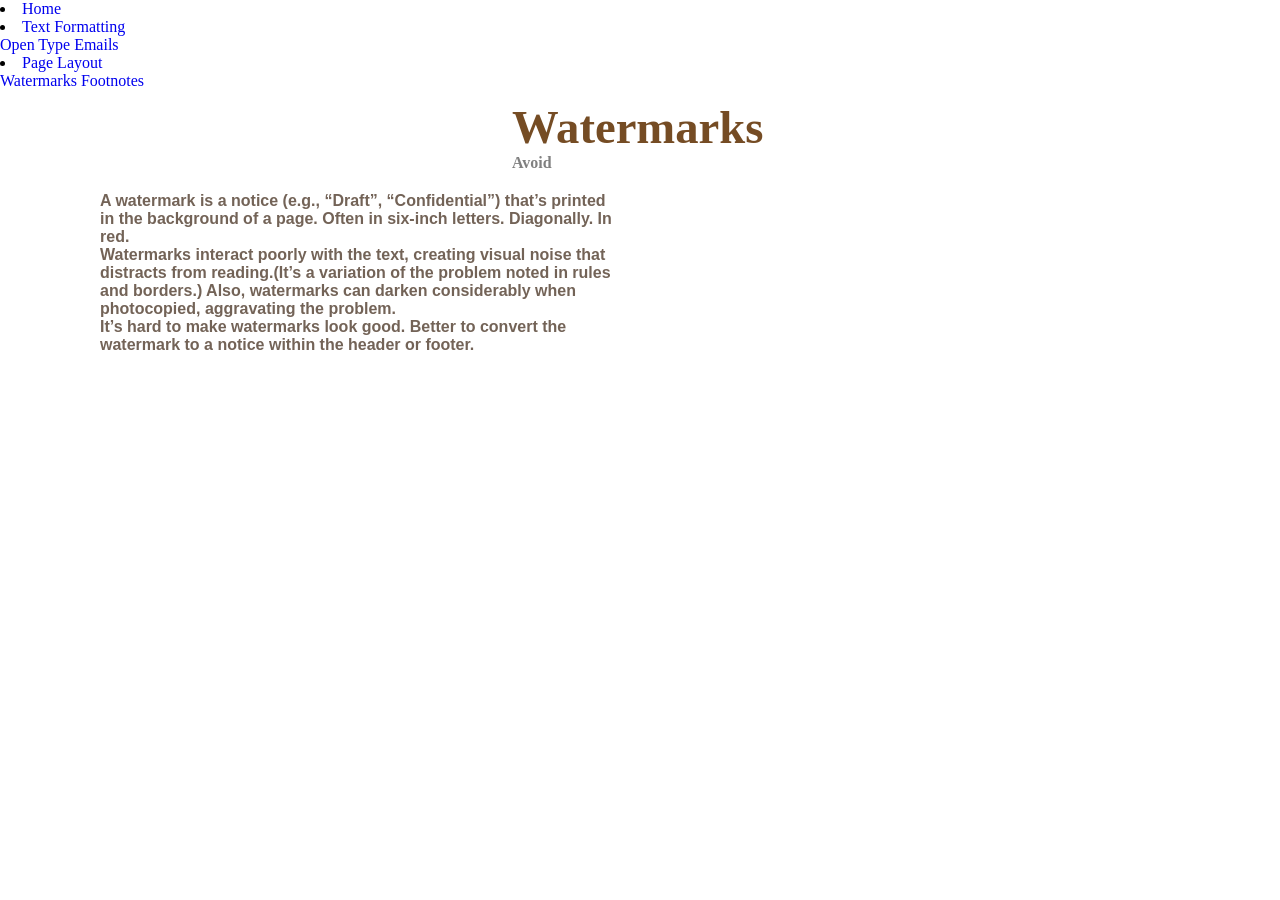
<file: watermarks.html>
<!doctype html>
<html>
  <head>
    <title>Typography for Lawyers</title>
    <meta name="viewport" content="width=device-width" />
    <link rel="stylesheet" type="text/css" href="css/global.css" />
    <link rel="stylesheet" type="text/css" href="css/typography.css" />
  </head>
  <body>
    <nav>
      <main>
        <li><a href="index.html" class="menu">Home</a></li>
        <li class="dropdown">
          <a href="#" class="menu">Text Formatting</a>
          <div class="dropdown-content">
            <a href="opentype.html" class="menu">Open Type</a>
            <a href="emails.html" class="menu">Emails</a>
          </div>
        </li>
        
        <li class="dropdown">
          <a href="#" class="menu">Page Layout</a>
          <div class="dropdown-content">
            <a href="watermarks.html" class="menu">Watermarks</a>
            <a href="footnotes.html" class="menu">Footnotes</a>
          </div>
        </li>
      </main>
    </nav>
    
    <section class="full">
      <main>
        <div class="judul watermark">
          <h2>Watermarks</h2>
          <h4>Avoid</h4>
        </div>
        <div class="isi watermark">
          <h3>A watermark is a notice (e.g., “Draft”, “Confidential”) that’s printed in the background of a page. Often in six-inch letters. Diagonally. In red.</h3>
          <h3>Watermarks interact poorly with the text, creating visual noise that distracts from reading.(It’s a variation of the problem noted in rules and borders.) Also, watermarks can darken considerably when photocopied, aggravating the problem.</h3>
          <h3>It’s hard to make watermarks look good. Better to convert the watermark to a notice within the header or footer.</h3>
        </div>
      </main>
    </section>
  </body>
</html>
</file>
<file: css/global.css>
* {
	margin: 0;
	padding: 0;
}

a {
	text-decoration: none;
}
.navigation {
	width: 100%;
	height: 10vh;
	background-color: #F8F8F8;
}

.home {
	width: auto;
	height: 100%;
	float: left;
	margin-left: 100px;
}

.home p {
	padding-top: 25px;
}

.adopt {
	width: auto;
	height: 100%;
	margin-left: 5%;
	float: left;
}

.adopt p {
	padding-top: 25px;
}

.shop {
	width: auto;
	height: 100%;
	margin-left: 5%;
	float: left;
}

.shop p {
	padding-top: 25px;
}
.bunnycare {
	width: auto;
	height: 100%;
	margin-left: 5%;
	float: left;
}

.bunnycare p {
	padding-top: 25px;
}


.margin {
	width: 85%;
	height: 100%;
	margin-left: auto;
	margin-right: auto;
}

section.container {
	width: 100%;
	height: 90vh;
	background-color: #F8F8F8;
}

.kiri {
	width: 50%;
	height: 100%;
	float: left;
	background-color: #F8F8F8;
}

.topic1 {
	width: 100%;
	height: auto;
	padding-top: 200px;
	padding-left: 100px;
}

.bunnycaree {
	width: 100%;
	height: auto;
	padding-left: 100px;
	padding-top: 20px;
}

.isi {
	width: 40%;
	height: auto;
	padding-left: 100px;
	padding-top: 20px;
}

.isi1 {
	width: 70%;
	height: auto;
	padding-left: 100px;
	padding-top: 20px;
}

.readmore {
	width: 20%;
	height: auto;
	margin-top: 30px;
	margin-left: 100px;
	padding: 20px;
	text-align: center;
	background-color: antiquewhite;
}


.kanan {
	width: 40%;
	height: 100%;
	float: left;
	background-image: url("../image/kelinciii.jpg");
	background-size: cover;
}

.background {
	width: 100vw;
	height: 100vh;
	background-color: #F8F8F8;
}

.background1 {
	width: 100vw;
	height: 400vh;
	background-color: #BEDFEA;
}

.background2 {
	width: 100vw;
	height: 100vh;
	background-color: #E2CCCC;
}


.button {
  width: 25%;
  height: 10%;
  background-color:antiquewhite;
}

.featured {
  width : 50vw;
  height : 7vh;
  margin-left : 11vw;
  padding-top: 2%;
}

.featured p {
  width : 50vw;
  height : 7vh;
  margin-left : 11vw;
  padding-top: 20%;
}

.shapefull
{
  width: 90vw;
  height: 70vh;
  margin-left:10vw;
  float:left;
  margin-top :2vh;
  overflow-x : auto;
}


.shape {
  background-color: #F7EADC;
  width: 25vw;
  height: 45vh;
  margin-right:2%;
  border-radius: 20px;
  float:left;
  margin-top : 1%;
}

.shape1 {
  background-color: #F7EADC;
  width: 80vw;
  height: 45vh;
  margin-right: auto;
  margin-left: 10vw;
  border-radius: 20px;
  margin-top : 1%;
  float: left;
}

.rabbit1 {
  width : 90%;
  height : 50%;
  margin-left : 5%;
  margin-top : 5%;
  background-image: url('../image/rabbit1.jpg');
  background-size: cover;
}

.food1 {
  width : 30%;
  height : 73%;
  margin-left : 5%;
  background-image: url('../image/food1.png');
  background-size: contain;
  padding-top: 7%;
  float: left;
  background-repeat: no-repeat;
}

.rabbit2 {
  width : 90%;
  height : 50%;
  background-image: url('../image/rabbit2.jpg');
  background-size: cover;
  margin-left : 5%;
  margin-top : 5%;
}

.food2 {
  width : 30%;
  height : 85%;
  margin-left : 5%;
  background-image: url('../image/food2.png');
  background-size: contain;
  padding-top: 4%;
  float: left;
  background-repeat: no-repeat;
}

.rabbit3 {
  width : 90%;
  height : 50%;
  background-image: url('../image/rabbit3.jpg');
  background-size: cover;
  margin-left : 5%;
  margin-top : 5%;
}

.food3 {
  width : 30%;
  height : 80%;
  margin-left : 5%;
  background-image: url('../image/food3.png');
  background-size: contain;
  padding-top: 5%;
  float: left;
  background-repeat: no-repeat;
}

.rabbit4 {
  width : 90%;
  height : 50%;
  background-image: url('../image/rabbit4-01.png');
  background-size: cover;
  margin-left : 5%;
  margin-top : 5%;
}

.food4 {
  width : 30%;
  height : 100%;
  margin-left : 5%;
  background-image: url('../image/food4.png');
  background-size: contain;
  padding-top: 3%;
  float: left;
  background-repeat: no-repeat;
}

.rabbit5 {
  width : 90%;
  height : 50%;
  background-image: url('../image/rabbit5.jpg');
  background-size: cover;
  margin-left : 5%;
  margin-top : 5%;
}

.food5 {
  width : 30%;
  height : 80%;
  margin-left : 5%;
  background-image: url('../image/food5.png');
  background-size: contain;
  padding-top: 6%;
  float: left;
  background-repeat: no-repeat;
}

.rabbit6 {
  width : 90%;
  height : 50%;
  background-image: url('../image/rabbit6.jpg');
  background-size: cover;
  margin-left : 5%;
  margin-top : 5%;
}

.food6 {
  width : 30%;
  height : 100%;
  margin-left : 5%;
  background-image: url('../image/food6.png');
  background-size: contain;
  padding-top: 0%;
  float: left;
  background-repeat: no-repeat;
}

.food7 {
  width : 30%;
  height : 80%;
  margin-left : 5%;
  background-image: url('../image/food7.png');
  background-size: contain;
  padding-top: 5%;
  float: left;
  background-repeat: no-repeat;
}

.food8 {
  width : 30%;
  height : 75%;
  margin-left : 10%;
  background-image: url('../image/food8.png');
  background-size: contain;
  padding-top: 6%;
  float: left;
  background-repeat: no-repeat;
}

.name {
  width : 40%;
  height : 10%;
  background-color: #F9D4C5;
  border-radius : 5px;
  margin-left : auto;
  margin-right: auto;
  text-align : center;
  margin-top : 2%;
}

.name1 {
  width : 40%;
  height : 10%;
  margin-left: 10%;
  background-color: #F9D4C5;
  border-radius : 5px;
  text-align : center;
  margin-top: 4.5%;
  float: left;
}

.description {
  width : 90%;
  height :25%;
  margin-top : 3%;
  background-color : #F7E2DA;
  margin-left : 5%;
  border-radius: 5px;
  text-align : center;
}

.description1 {
  width : 40%;
  height :60%;
  margin-top : 2%;
  margin-left: 10%;
  background-color : #D6E5EA;
  border-radius: 5px;
  text-align : center;
  float: left;
}

.description h3 {
  width : 90%;
  height :25%;
  text-align : center;
  padding-top: 4%;
  margin-left:auto;
  margin-right: auto;
}

.name p{
  padding-top: 7%;
}

.name1 p{
  padding-top: 2%;
}

.description1 h3 {
  width : 90%;
  height :25%;
  text-align : center;
  padding-top: 4%;
  margin-left:auto;
  margin-right: auto;
}

.topik1 {
	width: 100%;
	height: auto;
	padding-top: 100px;
	padding-left: 100px;
}

.topik {
	width: 50%;
	height: auto;
	padding-top: 10px;
	margin-left: 40%;
	margin-right: 10%;
}

.judul {
	width: 50%;
	height: auto;
	padding-top: 10px;
	margin-left: 40%;
	margin-right: 10%;
}

.fill {
	width: 50%;
	height: auto;
	padding-top: 20px;
	margin-left: 40%;
	margin-right: 10%;
}

.kiri {
	width: 50%;
	height: 100%;
	float: left;
	background-color: #F8F8F8;
}

.container1 {
	width: 100%;
	height: 30vh;
	background-color: #F8F8F8;
}
</file>
<file: css/typography.css>
p {
  font-size: 15pt;
  font-family: 'GorgoneDEMO', serif;
  color: brown;
}

h1 {
  font-size: 30pt;
  font-family: 'GorgoneDEMO', serif;
  color: grey;
}

h2 {
  font-size: 35pt;
  font-family: 'GorgoneDEMO', serif;
  color: #754C24;
}

h3 {
  font-size: 12pt;
  font-family: 'PT Sans', sans-serif;
  color: #736357;
}

h4 {
  font-size: 12pt;
  font-family: 'GorgoneDEMO', serif;
  color: grey;
}
</file>
<file: REGINA_01023180060/css/global.css>
@import url('https://fonts.googleapis.com/css?family=Raleway:400,700&display=swap');

* {
  margin: 0;
  padding: 0;
  font-size: 22px;
}

nav {
  position: fixed;
  top: 0;
  left: 0;
  width: 100vw;
  height: 50px;
  background-color: maroon;
  z-index: 10;
}

main {
  width: 1024px;
  padding-top: 50px;
  margin-left: auto;
  margin-right: auto;
}

nav main {
  padding-top: 10px;
}

nav main a {
  text-decoration: none;
  color: white;
  font-family: 'Raleway', sans-serif;
  padding-top: 10px;
  padding-right: 15px;
}

nav main a:hover {
  text-decoration: underline;
  color: white;
}

nav .selalukananatas {
  width: 30px;
  height: 30px;
  position: absolute;
  top: 10px;
  right: 20px;
  background-color: salmon;
  border-radius: 15px;
}

section {
  width: 100%;
  height: 100vh;
  position: relative;
}

section.full {
  background-image: url('../image/rere.jpg');
  background-size: cover;
  background-position: top left;
  background-repeat: no-repeat;
}

section .left {
  position: relative;
  width: 40%;
  height: 100%;
  float: left;
}

section .right {
  position: relative;
  width: 60%;
  height: 100%;
  float: left;
}

section .melayang {
  position: absolute;
  top: 200px;
  left: 100px;
  width: 40%;
  height: 200px;
  margin: 50px;
  /*background-color: pink;*/
}
/**/

h1 {
  font-size: 40px;
  font-family: 'Raleway', sans-serif;
}

@media (max-width: 1024px) {
  main {
    width: 100vw;
  }
  
  section .left, section .right {
    width: 100%;
    height: 50vh;
  }
  
  section .melayang {
    top: 50%;
    left: 10%;
    width: 90%;
  }
}
</file>
<file: REGINA_01023180060/css/typography.css>
h1 {
  font-family: Serif;
  font-size: 100px;
  text-transform: uppercase;
  color: maroon;
  text-align: left;
}

h2 {
  font-family:'Calibri', Sans-Serif;
  font-size: 25px;
  text-transform: uppercase;
  text-align: left;
  color: maroon;
}

h3 {
  font-family:'Calibri', Sans-Serif;
  font-size: 18px;
  padding-bottom: 10px;
}

p {
  font-family: Sans-Serif;
  font-size: 12pt;
  padding-bottom: 10px;
}

.subjudul h2 {
  text-align: center;
  font-size: 40px;
}

h1 {
  text-align: center;
  font-size: 80px;
}

.subjudul h3 {
  text-align: center;
  font-size: 20px;
}
</file>
